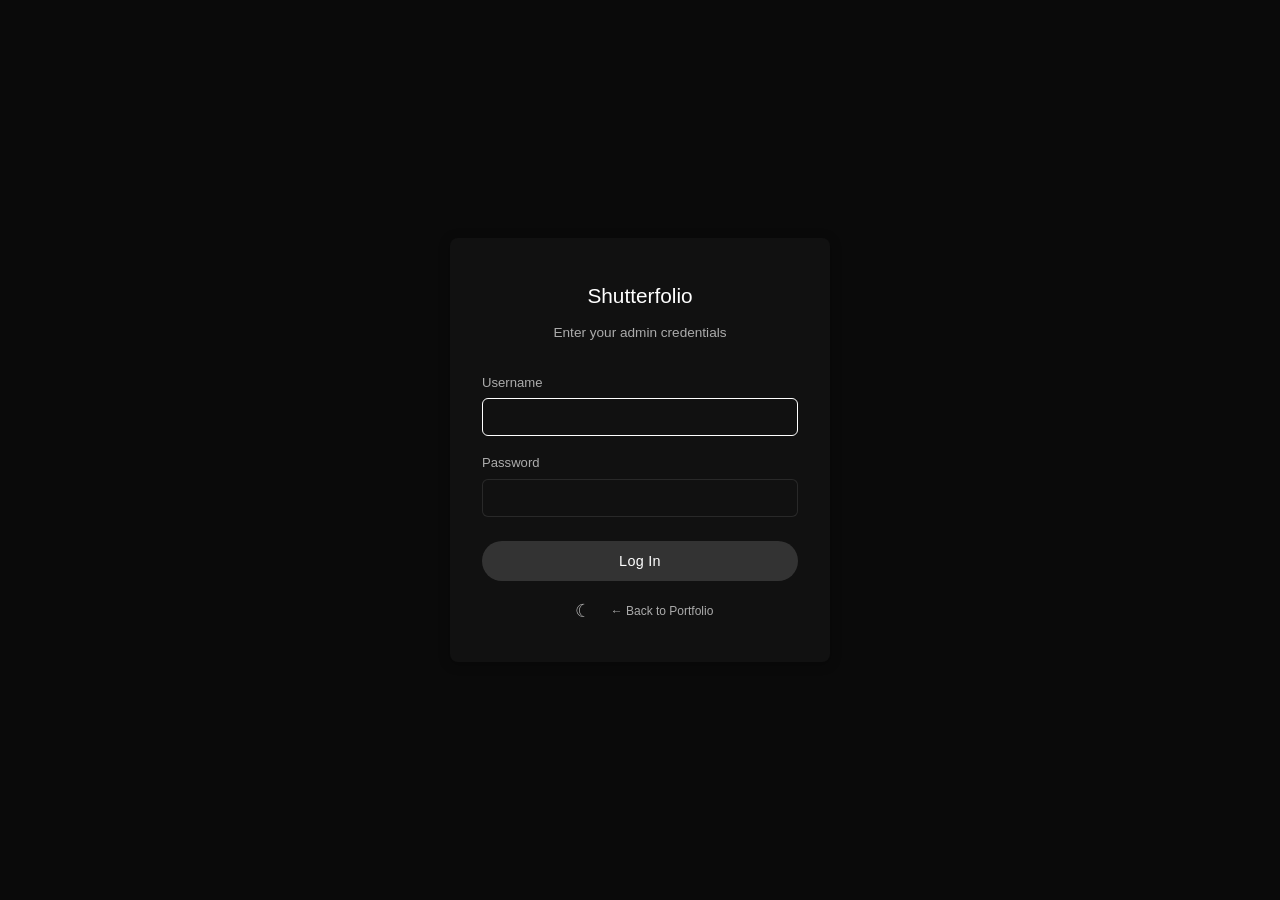
<file: manage/login.html>
<!DOCTYPE html>
<html lang="en">
<head>
  <meta charset="UTF-8" />
  <meta name="viewport" content="width=device-width, initial-scale=1.0" />
  <title>Shutterfolio &mdash; Login</title>
  <link rel="stylesheet" href="../style.css" />
  <script>!function(){var t=localStorage.getItem('shutterfolio-theme')||'dark';document.documentElement.dataset.theme=t;window.toggleTheme=function(){var e=document.documentElement.dataset.theme;e=e==='dark'?'light':'dark';document.documentElement.dataset.theme=e;localStorage.setItem('shutterfolio-theme',e)}}()</script>
  <style>
    .login-page {
      min-height: 100vh;
      display: flex;
      align-items: center;
      justify-content: center;
      padding: 24px;
    }

    .login-card {
      width: 100%;
      max-width: 380px;
      background: var(--surface);
      border-radius: var(--radius);
      box-shadow: var(--shadow);
      padding: 40px 32px;
    }

    .login-card h1 {
      font-size: 1.3rem;
      font-weight: 500;
      text-align: center;
      margin-bottom: 8px;
    }

    .login-card p {
      text-align: center;
      font-size: 0.85rem;
      color: var(--text-secondary);
      margin-bottom: 28px;
    }

    .login-card .form-group {
      margin-bottom: 16px;
    }

    .login-card .form-group label {
      display: block;
      font-size: 0.82rem;
      font-weight: 500;
      margin-bottom: 4px;
      color: var(--text-secondary);
    }

    .login-card .form-group input {
      width: 100%;
      padding: 10px 12px;
      border: 1px solid var(--border);
      border-radius: 6px;
      font-size: 0.9rem;
      font-family: inherit;
      background: var(--surface);
      color: var(--text);
    }

    .login-card .form-group input:focus {
      outline: none;
      border-color: var(--text);
    }

    .login-card .btn {
      width: 100%;
      margin-top: 8px;
    }

    .login-card .error-msg {
      background: #fef2f2;
      color: #b91c1c;
      font-size: 0.82rem;
      padding: 10px 14px;
      border-radius: 6px;
      margin-bottom: 16px;
      text-align: center;
      display: none;
    }

    .login-card .error-msg.show {
      display: block;
    }
  </style>
</head>
<body>
  <div class="login-page">
    <div class="login-card">
      <h1>Shutterfolio</h1>
      <p>Enter your admin credentials</p>

      <div class="error-msg" id="error-msg">Invalid username or password.</div>

      <form method="POST" action="/manage/login" id="login-form">
        <div class="form-group">
          <label for="username">Username</label>
          <input id="username" name="username" type="text" autocomplete="username" required autofocus />
        </div>

        <div class="form-group">
          <label for="password">Password</label>
          <input id="password" name="password" type="password" autocomplete="current-password" required />
        </div>

        <button type="submit" class="btn btn-primary">Log In</button>
      </form>

      <div style="display:flex;justify-content:center;align-items:center;gap:12px;margin-top:20px">
        <button class="theme-toggle" onclick="toggleTheme()" aria-label="Toggle theme" style="font-size:1.1rem;padding:2px 8px;position:static">&#9790;</button>
        <a href="../" style="font-size:0.75rem;color:var(--text-secondary)">&larr; Back to Portfolio</a>
      </div>
    </div>
  </div>

  <script>
    var params = new URLSearchParams(window.location.search);
    if (params.get('failed') === '1') {
      document.getElementById('error-msg').classList.add('show');
    }
  </script>
</body>
</html>
</file>
<file: style.css>
*, *::before, *::after {
  margin: 0;
  padding: 0;
  box-sizing: border-box;
}

:root {
  --bg: #0a0a0a;
  --surface: #111;
  --text: #fff;
  --text-secondary: rgba(255,255,255,0.65);
  --text-muted: rgba(255,255,255,0.45);
  --border: rgba(255,255,255,0.1);
  --shadow: 0 2px 12px rgba(0,0,0,0.3);
  --section-alt-bg: #111;
  --hero-overlay: rgba(0,0,0,0.45);
  --header-scrolled-bg: rgba(0,0,0,0.85);
  --hamburger: #fff;
  --filter-border: rgba(255,255,255,0.2);
  --filter-text: rgba(255,255,255,0.6);
  --filter-active-bg: #fff;
  --filter-active-text: #1a1a1a;
  --contact-social-border: rgba(255,255,255,0.3);
  --contact-social-text: rgba(255,255,255,0.7);
  --empty-text: rgba(255,255,255,0.5);
  --empty-heading: #fff;
  --insta-hover-bg: rgba(0,0,0,0.15);
  --dropdown-bg: #111;
  --dropdown-text: #fff;
  --lightbox-bg: rgba(0,0,0,0.92);
  --lbox-nav-bg: rgba(255,255,255,0.06);
  --lbox-nav-hover: rgba(255,255,255,0.15);
  --lbox-text: rgba(255,255,255,0.7);
  --lbox-text-secondary: rgba(255,255,255,0.5);
  --lbox-close: #fff;
  --btn-primary-bg: #333;
  --btn-primary-text: #fff;
  --btn-primary-hover-bg: #444;
  --radius: 8px;
  --header-height: 60px;
  --section-padding: 80px 0;
  --content-width: 1200px;
  --font: -apple-system, BlinkMacSystemFont, 'Segoe UI', Roboto, Oxygen, Ubuntu, sans-serif;
}

[data-theme="light"] {
  --bg: #f5f5f5;
  --surface: #fff;
  --text: #1a1a1a;
  --text-secondary: #777;
  --text-muted: #aaa;
  --border: #e0e0e0;
  --shadow: 0 2px 12px rgba(0,0,0,0.06);
  --section-alt-bg: #eee;
  --hero-overlay: rgba(0,0,0,0.25);
  --header-scrolled-bg: rgba(255,255,255,0.97);
  --hamburger: #1a1a1a;
  --filter-border: rgba(0,0,0,0.15);
  --filter-text: rgba(0,0,0,0.5);
  --filter-active-bg: #1a1a1a;
  --filter-active-text: #fff;
  --contact-social-border: rgba(0,0,0,0.2);
  --contact-social-text: rgba(0,0,0,0.5);
  --empty-text: rgba(0,0,0,0.4);
  --empty-heading: #1a1a1a;
  --insta-hover-bg: rgba(0,0,0,0.05);
  --dropdown-bg: #fff;
  --dropdown-text: #1a1a1a;
  --lightbox-bg: rgba(0,0,0,0.85);
  --lbox-nav-bg: rgba(255,255,255,0.1);
  --lbox-nav-hover: rgba(255,255,255,0.2);
  --lbox-text: rgba(255,255,255,0.8);
  --lbox-text-secondary: rgba(255,255,255,0.6);
  --lbox-close: #fff;
  --btn-primary-bg: #1a1a1a;
  --btn-primary-text: #fff;
  --btn-primary-hover-bg: #333;
}

html {
  scroll-behavior: smooth;
}

body {
  font-family: var(--font);
  background: var(--bg);
  color: var(--text);
  line-height: 1.7;
  animation: pageIn 0.4s ease;
}

@keyframes pageIn {
  from { opacity: 0; }
  to { opacity: 1; }
}

[x-cloak] { display: none !important; }

img { max-width: 100%; display: block; }
a { color: inherit; text-decoration: none; }

.container {
  max-width: var(--content-width);
  margin: 0 auto;
  padding: 0 24px;
}

section {
  padding: var(--section-padding);
}

.section-title {
  font-size: 1.8rem;
  font-weight: 300;
  text-align: center;
  margin-bottom: 8px;
  letter-spacing: 1px;
}

.section-subtitle {
  text-align: center;
  color: var(--text-secondary);
  margin-bottom: 48px;
  font-size: 0.95rem;
}

.btn {
  display: inline-block;
  padding: 12px 32px;
  border-radius: 30px;
  font-size: 0.9rem;
  font-weight: 500;
  cursor: pointer;
  transition: all 0.25s;
  border: none;
  font-family: inherit;
  letter-spacing: 0.3px;
}

.btn-primary {
  background: var(--btn-primary-bg);
  color: var(--btn-primary-text);
}

.btn-primary:hover {
  background: var(--btn-primary-hover-bg);
  transform: translateY(-1px);
}

.btn-outline {
  background: transparent;
  border: 1px solid currentColor;
}

.btn-outline.gallery-cta {
  color: var(--text);
  border-color: var(--text-secondary);
}

.btn-outline.gallery-cta:hover {
  color: var(--text);
  border-color: var(--text);
}

/* ========== Navigation ========== */

header {
  position: fixed;
  top: 0;
  left: 0;
  right: 0;
  height: var(--header-height);
  display: flex;
  align-items: center;
  justify-content: space-between;
  padding: 0 32px;
  background: transparent;
  z-index: 1000;
  transition: background 0.3s, box-shadow 0.3s;
}

header.scrolled {
  background: var(--header-scrolled-bg);
  box-shadow: 0 1px 8px rgba(0,0,0,0.08);
  backdrop-filter: blur(8px);
}

header.scrolled .logo,
header.scrolled nav a {
  color: var(--text);
}

.logo {
  font-size: 1.1rem;
  font-weight: 600;
  letter-spacing: 0.5px;
  color: #fff;
  transition: color 0.3s;
}

[data-theme="light"] .logo {
  color: var(--text);
}

[data-theme="light"] header:not(.scrolled) .logo {
  color: #fff;
}

header nav {
  display: flex;
  gap: 28px;
}

header nav a {
  font-size: 0.82rem;
  font-weight: 500;
  color: rgba(255,255,255,0.8);
  transition: color 0.2s;
  letter-spacing: 0.5px;
  text-transform: uppercase;
}

header nav a:hover {
  color: #fff;
}

[data-theme="light"] header:not(.scrolled) nav a {
  color: rgba(255,255,255,0.8);
}

[data-theme="light"] header:not(.scrolled) nav a:hover {
  color: #fff;
}

header.scrolled nav a {
  color: var(--text-secondary);
}

header.scrolled nav a:hover,
header.scrolled nav a.active {
  color: var(--text);
}

header nav a.active {
  color: #fff;
}

header nav a.nav-admin {
  margin-left: 16px;
  opacity: 0.5;
  font-size: 0.72rem;
}

header nav a.nav-admin:hover {
  opacity: 1;
}

.theme-toggle {
  background: none;
  border: none;
  cursor: pointer;
  font-size: 1.05rem;
  line-height: 1;
  padding: 4px 8px;
  color: rgba(255,255,255,0.7);
  transition: color 0.2s;
  font-family: inherit;
}

.theme-toggle:hover {
  color: #fff;
}

[data-theme="light"] header:not(.scrolled) .theme-toggle {
  color: rgba(255,255,255,0.7);
}

[data-theme="light"] header:not(.scrolled) .theme-toggle:hover {
  color: #fff;
}

header.scrolled .theme-toggle {
  color: var(--text-secondary);
}

header.scrolled .theme-toggle:hover {
  color: var(--text);
}

.menu-backdrop {
  display: none;
}

@media (max-width: 768px) {
  .menu-backdrop {
    display: block;
    position: fixed;
    inset: 0;
    background: rgba(0,0,0,0.3);
    z-index: 999;
  }
}

.hamburger {
  display: none;
  background: none;
  border: none;
  cursor: pointer;
  padding: 4px;
  z-index: 1001;
}

.hamburger span {
  display: block;
  width: 22px;
  height: 2px;
  background: var(--hamburger);
  margin: 5px 0;
  transition: all 0.3s;
  border-radius: 1px;
}

header.scrolled .hamburger span {
  background: var(--text);
}

.hamburger.open span:nth-child(1) {
  transform: rotate(45deg) translate(5px, 5px);
}

.hamburger.open span:nth-child(2) {
  opacity: 0;
}

.hamburger.open span:nth-child(3) {
  transform: rotate(-45deg) translate(5px, -5px);
}

/* ========== Hero ========== */

#home {
  position: relative;
  height: 100vh;
  min-height: 500px;
  display: flex;
  align-items: center;
  justify-content: center;
  overflow: hidden;
  padding: 0;
}

.hero-bg {
  position: absolute;
  inset: 0;
  background-size: cover;
  background-position: center;
}

.hero-overlay {
  position: absolute;
  inset: 0;
  background: var(--hero-overlay);
}

.hero-content {
  position: relative;
  z-index: 1;
  text-align: center;
  color: white;
  padding: 24px;
}

.hero-content h1 {
  font-size: 3.5rem;
  font-weight: 200;
  letter-spacing: 3px;
  margin-bottom: 16px;
  line-height: 1.2;
}

.hero-content p {
  font-size: 1.1rem;
  font-weight: 300;
  opacity: 0.85;
  margin-bottom: 36px;
  letter-spacing: 1px;
}

.hero-content .btn {
  color: white;
  border: 1px solid rgba(255,255,255,0.6);
}

.hero-content .btn:hover {
  background: white;
  color: var(--text);
  border-color: white;
}

/* ========== Gallery ========== */

#gallery {
  background: var(--section-alt-bg);
}

#gallery .section-title {
  color: var(--text);
}

#gallery .section-subtitle {
  color: var(--text-secondary);
}

.filters {
  display: flex;
  gap: 8px;
  flex-wrap: wrap;
  justify-content: center;
  margin-bottom: 32px;
}

.filters-scroll {
  flex-wrap: nowrap;
  overflow-x: auto;
  justify-content: flex-start;
  -webkit-overflow-scrolling: touch;
  scrollbar-width: none;
  padding-bottom: 8px;
}
.filters-scroll::-webkit-scrollbar { display: none; }

.filter-dropdown {
  display: none;
  padding: 8px 16px;
  border: 1px solid var(--filter-border);
  border-radius: 8px;
  background: transparent;
  color: var(--text);
  font-size: 0.85rem;
  font-family: inherit;
  cursor: pointer;
  margin-bottom: 24px;
  max-width: 300px;
  width: 100%;
}
.filter-dropdown option { background: var(--dropdown-bg); color: var(--dropdown-text); }

@media (max-width: 600px) {
  .filter-dropdown { display: block; }
  .filters-scroll { display: none; }
  .filters.filters-scroll { display: none; }
}

.filter-btn {
  padding: 6px 18px;
  border: 1px solid var(--filter-border);
  border-radius: 20px;
  background: transparent;
  color: var(--filter-text);
  cursor: pointer;
  font-size: 0.82rem;
  transition: all 0.2s;
  font-family: inherit;
}

.filter-btn:hover {
  border-color: var(--text);
  color: var(--text);
}

.filter-btn.active {
  background: var(--filter-active-bg);
  color: var(--filter-active-text);
  border-color: var(--filter-active-bg);
}

.photo-grid {
  columns: 3;
  column-gap: 16px;
}

.photo-card {
  break-inside: avoid;
  margin-bottom: 16px;
  border-radius: var(--radius);
  overflow: hidden;
  cursor: pointer;
  transition: transform 0.3s;
}

.photo-card:hover {
  transform: translateY(-4px);
}

.photo-card img {
  width: 100%;
  display: block;
}

.photo-card .info {
  display: none;
}

/* ========== Services ========== */

.services-grid {
  display: grid;
  grid-template-columns: repeat(auto-fit, minmax(240px, 1fr));
  gap: 24px;
}

.service-card {
  background: var(--surface);
  border-radius: var(--radius);
  padding: 40px 28px;
  text-align: center;
  box-shadow: var(--shadow);
  transition: transform 0.25s;
}

.service-card:hover {
  transform: translateY(-3px);
}

.service-card .icon {
  width: 56px;
  height: 56px;
  border-radius: 50%;
  background: var(--bg);
  display: flex;
  align-items: center;
  justify-content: center;
  margin: 0 auto 20px;
  font-size: 1.3rem;
  color: #fff;
  object-fit: cover;
}

.service-card h3 {
  font-size: 1.05rem;
  font-weight: 600;
  margin-bottom: 12px;
}

.service-card p {
  font-size: 0.9rem;
  color: var(--text-secondary);
  line-height: 1.6;
}

/* ========== Testimonials ========== */

#testimonials {
  background: var(--surface);
}

.testimonials-grid {
  display: grid;
  grid-template-columns: repeat(auto-fit, minmax(280px, 1fr));
  gap: 24px;
}

.testimonial-card {
  background: var(--bg);
  border-radius: var(--radius);
  padding: 32px 24px;
  text-align: center;
}

.testimonial-card .icon {
  width: 64px;
  height: 64px;
  border-radius: 50%;
  object-fit: cover;
  margin: 0 auto 16px;
  display: flex;
  align-items: center;
  justify-content: center;
  font-size: 1.4rem;
  color: #fff;
}

.testimonial-card .text {
  font-size: 0.92rem;
  color: var(--text-secondary);
  font-style: italic;
  line-height: 1.7;
  margin-bottom: 16px;
}

.testimonial-card h4 {
  font-size: 0.9rem;
  font-weight: 600;
}

/* ========== About ========== */

.about-grid {
  display: grid;
  grid-template-columns: 280px 1fr;
  gap: 48px;
  align-items: start;
}

.about-grid img {
  width: 100%;
  border-radius: var(--radius);
}

.about-grid .bio {
  font-size: 0.95rem;
  color: var(--text-secondary);
  line-height: 1.8;
  margin-bottom: 24px;
}

.social-links {
  display: flex;
  gap: 20px;
}

.social-links a {
  font-size: 0.85rem;
  color: var(--text-secondary);
  transition: color 0.2s;
}

.social-links a:hover {
  color: var(--text);
}

/* ========== Contact ========== */

#contact {
  text-align: center;
  background: var(--section-alt-bg);
  color: var(--text);
}

#contact .section-subtitle {
  color: var(--text-secondary);
}

.contact-email {
  display: inline-block;
  font-size: 1.3rem;
  font-weight: 300;
  color: var(--text-secondary);
  margin-bottom: 32px;
  letter-spacing: 0.5px;
  transition: color 0.2s;
}

.contact-email:hover {
  color: var(--text);
}

.contact-social {
  display: flex;
  gap: 16px;
  justify-content: center;
}

.contact-social a {
  display: flex;
  align-items: center;
  justify-content: center;
  width: 44px;
  height: 44px;
  border-radius: 50%;
  border: 1px solid var(--contact-social-border);
  color: var(--contact-social-text);
  font-size: 0.8rem;
  text-transform: uppercase;
  transition: all 0.2s;
}

.contact-social a:hover {
  border-color: var(--text);
  color: var(--text);
}

/* ========== Instagram ========== */

#instagram {
  padding-bottom: 0;
}

.instagram-header {
  text-align: center;
  margin-bottom: 32px;
}

.instagram-header .handle {
  font-size: 1rem;
  color: var(--text-secondary);
  margin-bottom: 8px;
}

.insta-grid {
  display: grid;
  grid-template-columns: repeat(6, 1fr);
  gap: 4px;
  margin-bottom: 32px;
}

.insta-grid a {
  display: block;
  overflow: hidden;
  position: relative;
}

.insta-grid a::after {
  content: '';
  position: absolute;
  inset: 0;
  background: rgba(0,0,0,0);
  transition: background 0.3s;
}

.insta-grid a:hover::after {
  background: var(--insta-hover-bg);
}

.insta-grid img {
  width: 100%;
  aspect-ratio: 1;
  object-fit: cover;
}

.insta-cta {
  text-align: center;
  margin-bottom: 60px;
}

/* ========== Footer ========== */

footer {
  text-align: center;
  padding: 24px;
  font-size: 0.82rem;
  color: var(--text-muted);
  border-top: 1px solid var(--border);
}

/* ========== Lightbox ========== */

.lightbox-overlay {
  position: fixed;
  inset: 0;
  background: var(--lightbox-bg);
  z-index: 2000;
  display: flex;
  align-items: center;
  justify-content: center;
}

.lightbox-content {
  position: relative;
  max-width: 88vw;
  max-height: 88vh;
}

.lightbox-content img {
  max-width: 100%;
  max-height: 82vh;
  object-fit: contain;
  border-radius: 4px;
}

.lightbox-close {
  position: absolute;
  top: -40px;
  right: 0;
  background: none;
  border: none;
  color: var(--lbox-close);
  font-size: 2rem;
  cursor: pointer;
  padding: 4px 8px;
  line-height: 1;
  opacity: 0.7;
  transition: opacity 0.2s;
}

.lightbox-close:hover { opacity: 1; }

.lightbox-nav {
  position: absolute;
  top: 50%;
  transform: translateY(-50%);
  background: var(--lbox-nav-bg);
  border: none;
  color: var(--lbox-close);
  font-size: 1.5rem;
  padding: 16px 10px;
  cursor: pointer;
  border-radius: 4px;
  transition: background 0.2s;
  line-height: 1;
  opacity: 0.7;
}

.lightbox-nav:hover {
  background: var(--lbox-nav-hover);
  opacity: 1;
}

.lightbox-prev { left: -56px; }
.lightbox-next { right: -56px; }

.lightbox-info {
  position: absolute;
  bottom: -48px;
  left: 0;
  right: 0;
  color: var(--lbox-text);
  text-align: center;
}

.lightbox-info h3 {
  font-size: 1rem;
  font-weight: 500;
}

.lightbox-info p {
  font-size: 0.85rem;
  color: var(--lbox-text-secondary);
}

/* ========== Empty State ========== */

.empty-state {
  text-align: center;
  padding: 60px 20px;
  color: var(--empty-text);
}

.empty-state h2 {
  font-size: 1.3rem;
  margin-bottom: 8px;
  color: var(--empty-heading);
}

.empty-state a {
  color: var(--text);
  text-decoration: underline;
}

/* ========== Responsive ========== */

@media (max-width: 1024px) {
  .photo-grid { columns: 2; }
  .about-grid { grid-template-columns: 220px 1fr; gap: 32px; }
  .insta-grid { grid-template-columns: repeat(3, 1fr); }
}

@media (max-width: 768px) {
  :root { --section-padding: 60px 0; }

  header { padding: 0 20px; }

  .hamburger { display: block; }

  header nav {
    position: fixed;
    top: 0;
    right: -280px;
    width: 280px;
    height: 100vh;
    background: var(--surface);
    flex-direction: column;
    padding: 80px 32px 32px;
    gap: 20px;
    transition: right 0.3s;
    box-shadow: -4px 0 20px rgba(0,0,0,0.1);
  }

  header nav.open { right: 0; }

  header nav a,
  header.scrolled nav a {
    color: var(--text);
    font-size: 0.9rem;
  }

  header nav a.active {
    color: var(--text);
    font-weight: 600;
  }

  .hero-content h1 { font-size: 2.2rem; letter-spacing: 2px; }
  .hero-content p { font-size: 0.95rem; }

  .photo-grid { columns: 1; }
  .section-title { font-size: 1.5rem; }

  .services-grid { grid-template-columns: 1fr; }

  .testimonials-grid { grid-template-columns: 1fr; }

  .about-grid {
    grid-template-columns: 1fr;
    gap: 24px;
  }

  .about-grid img {
    max-width: 200px;
  }

  .insta-grid { grid-template-columns: repeat(2, 1fr); }

  .lightbox-prev { left: 8px; }
  .lightbox-next { right: 8px; }
}

@media (max-width: 480px) {
  .hero-content h1 { font-size: 1.8rem; }
  .section-title { font-size: 1.3rem; }
  .contact-email { font-size: 1.1rem; }
  .insta-grid { grid-template-columns: repeat(2, 1fr); }
}
</file>
